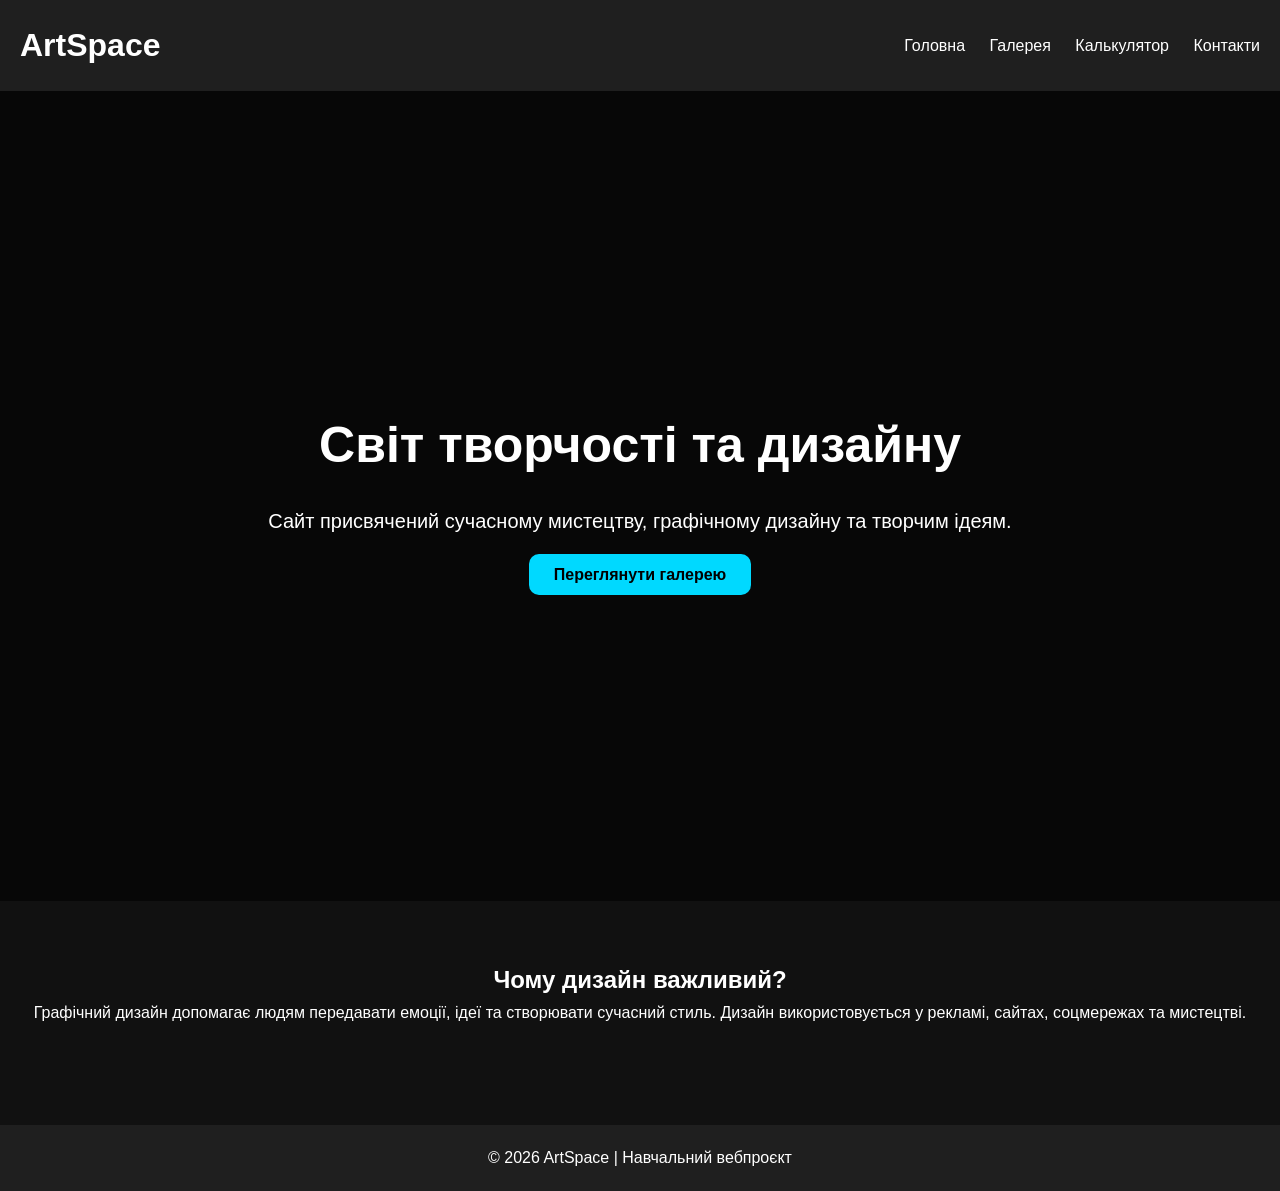
<file: index.html>
<!DOCTYPE html>
<html lang="uk">
<head>
    <meta charset="UTF-8">
    <meta name="viewport" content="width=device-width, initial-scale=1.0">
    <title>ArtSpace</title>
    <link rel="stylesheet" href="style.css">
</head>
<body>

<header>
    <h1>ArtSpace</h1>
    <nav>
        <a href="index.html">Головна</a>
        <a href="gallery.html">Галерея</a>
        <a href="calculator.html">Калькулятор</a>
        <a href="contact.html">Контакти</a>
    </nav>
</header>

<section class="hero">
    <div class="hero-text">
        <h2>Світ творчості та дизайну</h2>
        <p>Сайт присвячений сучасному мистецтву, графічному дизайну та творчим ідеям.</p>
        <a class="btn" href="gallery.html">Переглянути галерею</a>
    </div>
</section>

<section class="info">
    <h2>Чому дизайн важливий?</h2>
    <p>
        Графічний дизайн допомагає людям передавати емоції, ідеї та створювати сучасний стиль.
        Дизайн використовується у рекламі, сайтах, соцмережах та мистецтві.
    </p>
</section>

<footer>
    <p>© 2026 ArtSpace | Навчальний вебпроєкт</p>
</footer>

</body>
</html>
</file>
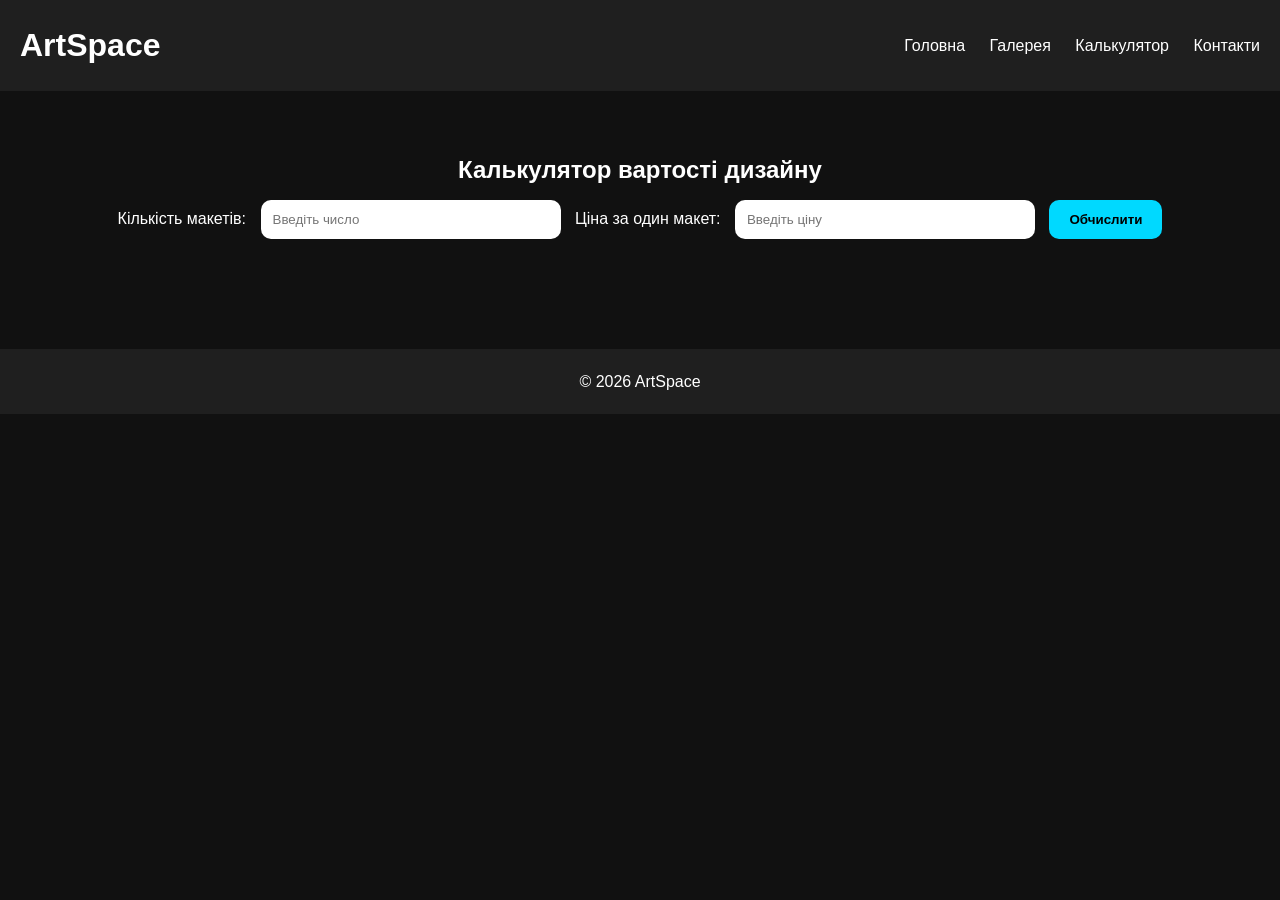
<file: calculator.html>
<!DOCTYPE html>
<html lang="uk">
<head>
    <meta charset="UTF-8">
    <meta name="viewport" content="width=device-width, initial-scale=1.0">
    <title>Калькулятор | ArtSpace</title>
    <link rel="stylesheet" href="style.css">
</head>
<body>

<header>
    <h1>ArtSpace</h1>
    <nav>
        <a href="index.html">Головна</a>
        <a href="gallery.html">Галерея</a>
        <a href="calculator.html">Калькулятор</a>
        <a href="contact.html">Контакти</a>
    </nav>
</header>

<section class="calculator">
    <h2>Калькулятор вартості дизайну</h2>

    <label>Кількість макетів:</label>
    <input type="number" id="designs" placeholder="Введіть число">

    <label>Ціна за один макет:</label>
    <input type="number" id="price" placeholder="Введіть ціну">

    <button onclick="calculatePrice()">Обчислити</button>

    <h3 id="result"></h3>
</section>

<footer>
    <p>© 2026 ArtSpace</p>
</footer>

<script src="script.js"></script>
</body>
</html>
</file>
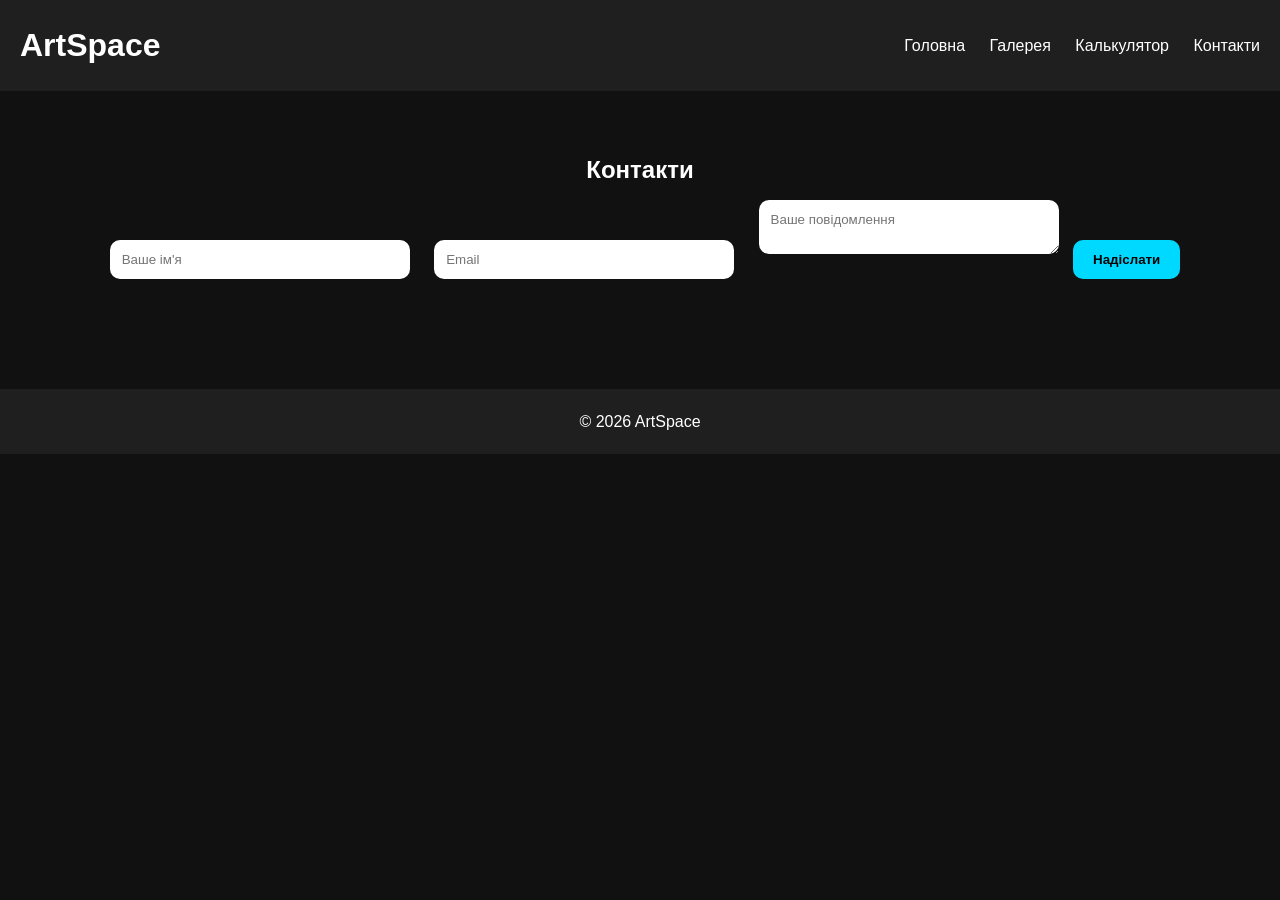
<file: contact.html>
<!DOCTYPE html>
<html lang="uk">
<head>
    <meta charset="UTF-8">
    <meta name="viewport" content="width=device-width, initial-scale=1.0">
    <title>Контакти | ArtSpace</title>
    <link rel="stylesheet" href="style.css">
</head>
<body>

<header>
    <h1>ArtSpace</h1>
    <nav>
        <a href="index.html">Головна</a>
        <a href="gallery.html">Галерея</a>
        <a href="calculator.html">Калькулятор</a>
        <a href="contact.html">Контакти</a>
    </nav>
</header>

<section class="contact">
    <h2>Контакти</h2>

    <form>
        <input type="text" placeholder="Ваше ім'я" required>
        <input type="email" placeholder="Email" required>
        <textarea placeholder="Ваше повідомлення"></textarea>
        <button type="submit">Надіслати</button>
    </form>
</section>

<footer>
    <p>© 2026 ArtSpace</p>
</footer>

</body>
</html>
</file>
<file: style.css>
* {
    margin: 0;
    padding: 0;
    box-sizing: border-box;
    font-family: Arial, sans-serif;
}

body {
    background: #111;
    color: white;
    line-height: 1.6;
}

header {
    background: #1f1f1f;
    padding: 20px;
    display: flex;
    justify-content: space-between;
    align-items: center;
    position: sticky;
    top: 0;
}

nav a {
    color: white;
    text-decoration: none;
    margin-left: 20px;
    transition: 0.3s;
}

nav a:hover {
    color: #00d9ff;
}

.hero {
    height: 90vh;
    background: linear-gradient(rgba(0,0,0,0.6), rgba(0,0,0,0.6)),
    url('https://images.unsplash.com/photo-1516321318423-f06f85e504b3');
    background-size: cover;
    background-position: center;
    display: flex;
    justify-content: center;
    align-items: center;
    text-align: center;
}

.hero-text {
    animation: fadeIn 2s ease;
}

.hero h2 {
    font-size: 50px;
    margin-bottom: 20px;
}

.hero p {
    font-size: 20px;
    margin-bottom: 25px;
}

.btn {
    background: #00d9ff;
    color: black;
    padding: 12px 25px;
    border-radius: 10px;
    text-decoration: none;
    font-weight: bold;
    transition: 0.4s;
}

.btn:hover {
    background: white;
    transform: scale(1.1);
}

.info,
.gallery-section,
.calculator,
.contact {
    padding: 60px 20px;
    text-align: center;
}

.gallery {
    display: flex;
    justify-content: center;
    gap: 20px;
    flex-wrap: wrap;
    margin-top: 30px;
}

.card {
    background: #1f1f1f;
    border-radius: 15px;
    overflow: hidden;
    width: 300px;
    transition: 0.4s;
}

.card:hover {
    transform: translateY(-10px);
}

.card img {
    width: 100%;
    height: 220px;
    object-fit: cover;
}

.card h3 {
    padding: 15px;
}

.calculator input,
.contact input,
.contact textarea {
    width: 300px;
    padding: 12px;
    margin: 10px;
    border: none;
    border-radius: 10px;
}

button {
    background: #00d9ff;
    border: none;
    padding: 12px 20px;
    border-radius: 10px;
    cursor: pointer;
    font-weight: bold;
    transition: 0.3s;
}

button:hover {
    transform: scale(1.05);
}

footer {
    background: #1f1f1f;
    text-align: center;
    padding: 20px;
    margin-top: 40px;
}

@keyframes fadeIn {
    from {
        opacity: 0;
        transform: translateY(30px);
    }

    to {
        opacity: 1;
        transform: translateY(0);
    }
}
</file>
